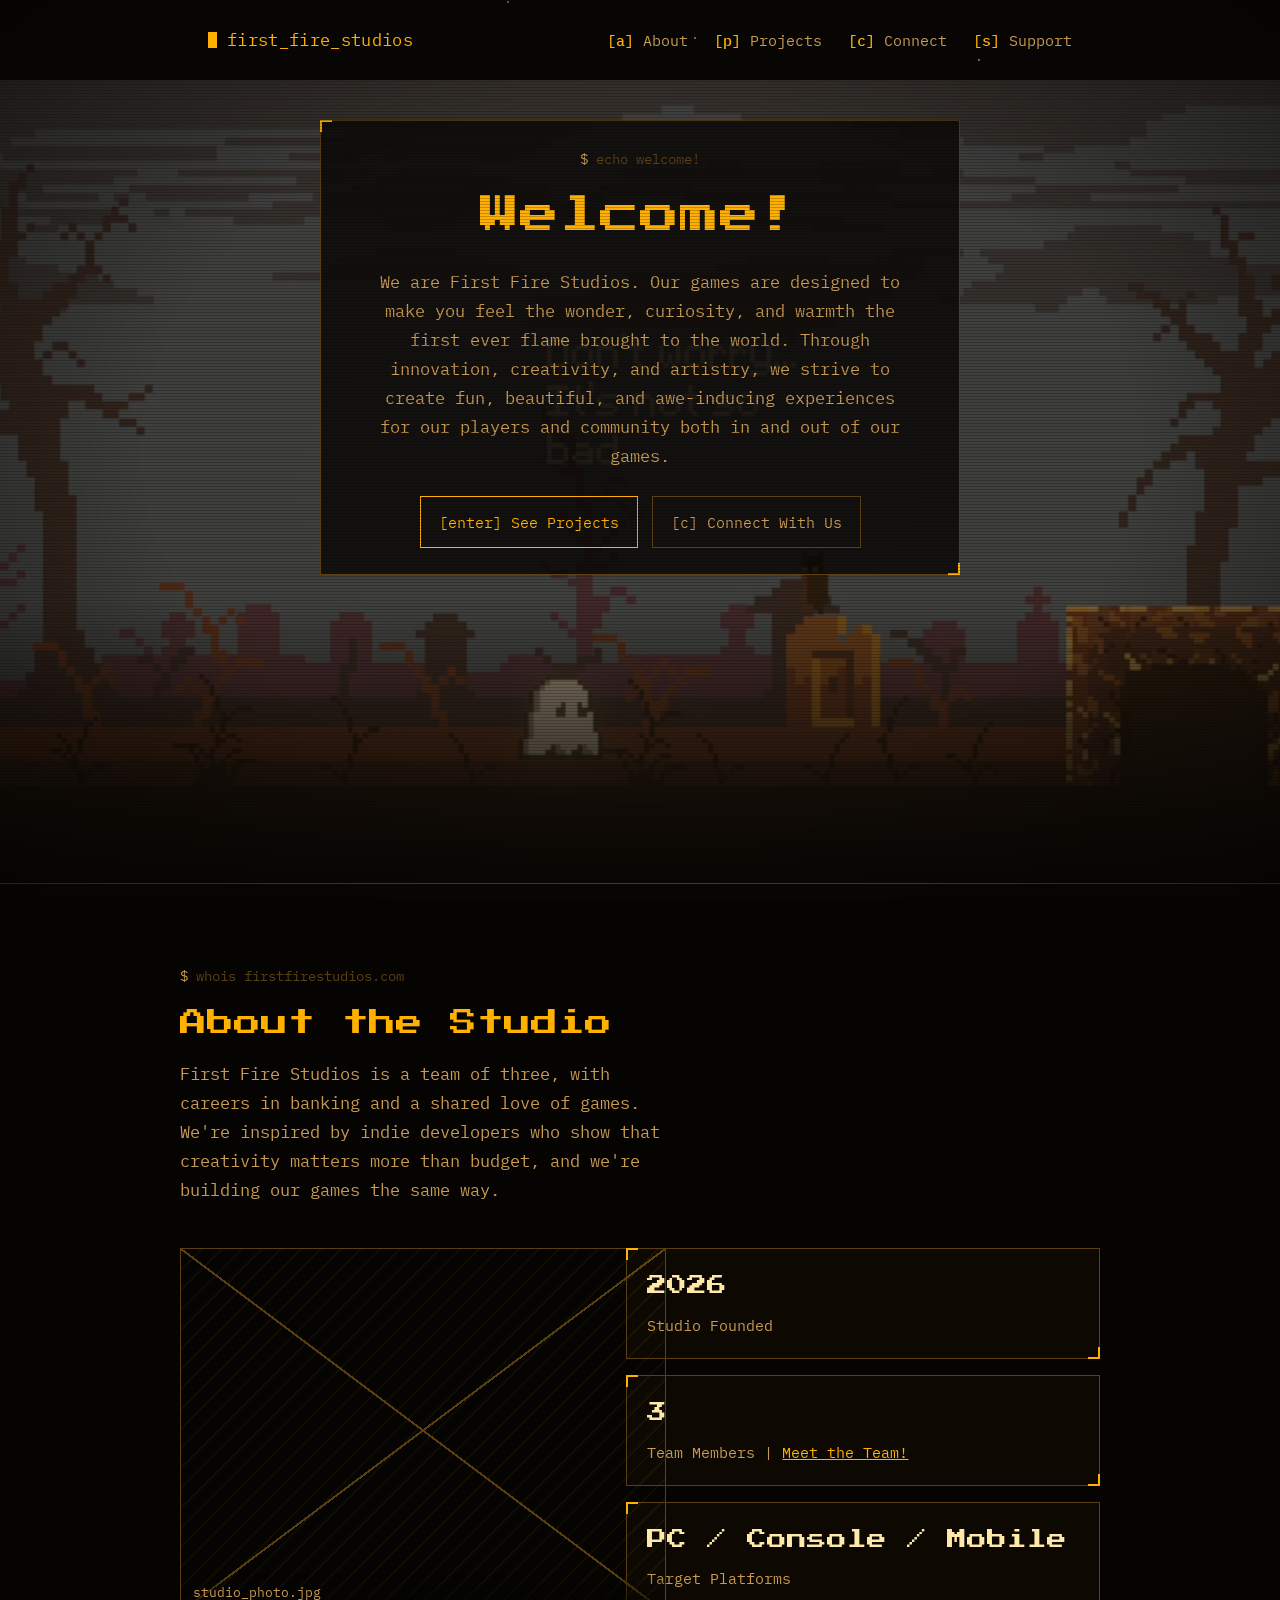
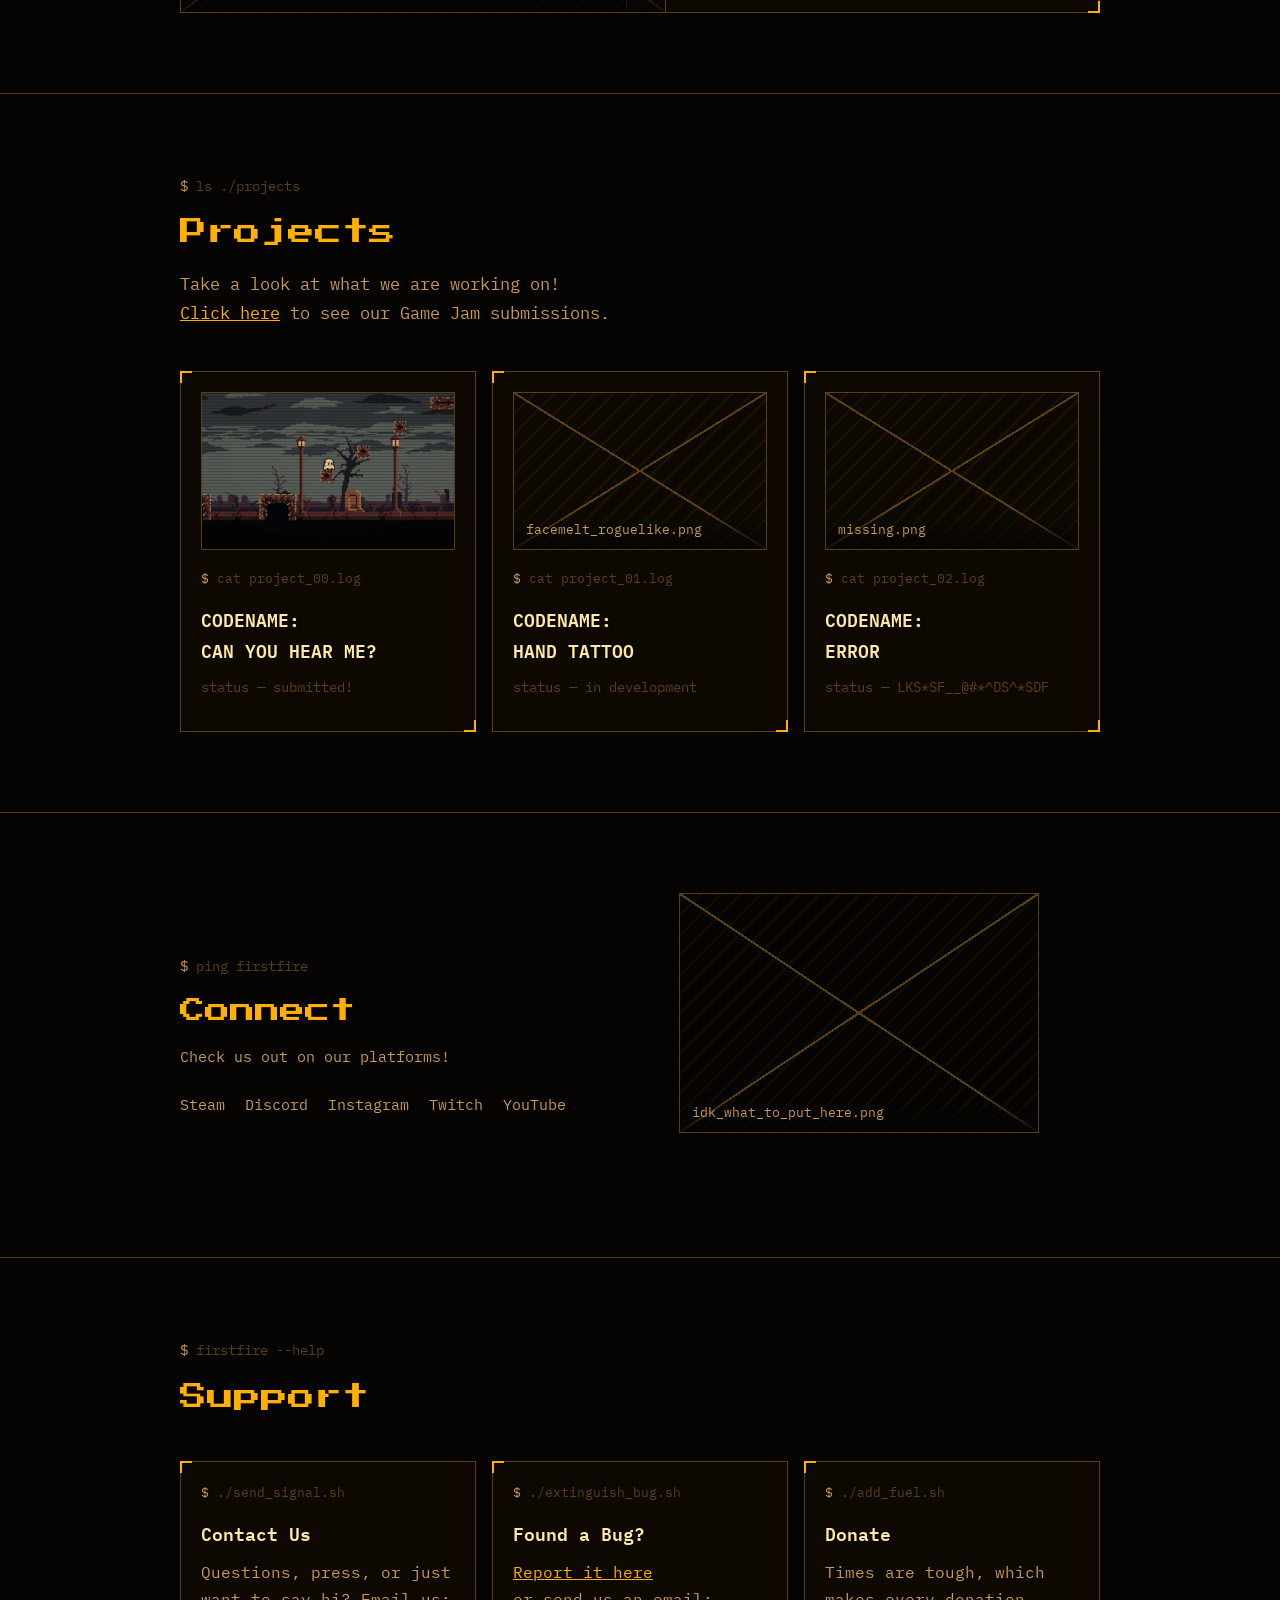
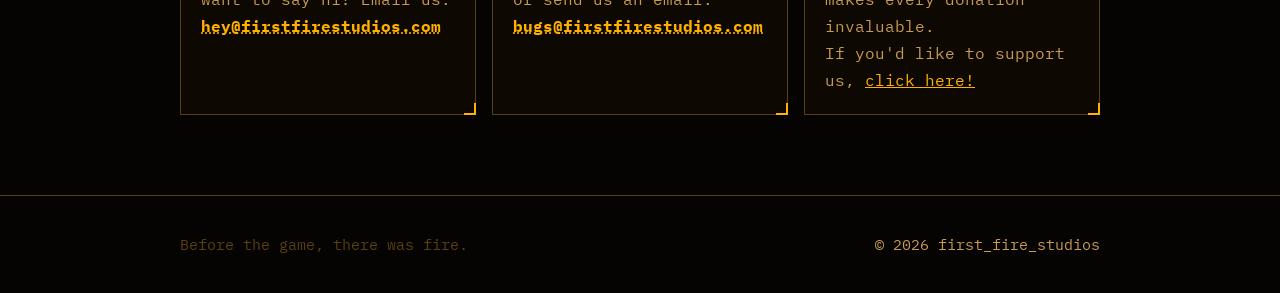
<file: index.html>
<!DOCTYPE html>
<html lang="en">
<head>
<meta charset="UTF-8">
<meta name="viewport" content="width=device-width, initial-scale=1.0">
<title>First Fire Studios | Home</title>
<link rel="preconnect" href="https://fonts.googleapis.com">
<link rel="preconnect" href="https://fonts.gstatic.com" crossorigin>
<link rel="stylesheet" href="css/base.css">
<link rel="stylesheet" href="css/index.css">
<link href="https://fonts.googleapis.com/css2?family=Press+Start+2P&family=IBM+Plex+Mono:wght@400;500;600&display=swap" rel="stylesheet">
</head>

<body>
<canvas id="ember-canvas"></canvas>
<div id="scanlines"></div>
<div id="vignette"></div>
<div id="flicker"></div>

<header>
  <a class="logo" href="#top">
    <span class="cursor"></span>
    first_fire_studios
  </a>
  <nav>

    <div class="dropdown">
      <a href="#about"><b>[a]</b> About</a>
      <div class="dropdown-menu">
        <a href="meettheteam.html">Meet the Team</a>
      </div>
    </div>

    <div class="dropdown">
      <a href="#projects"><b>[p]</b> Projects</a>
      <div class="dropdown-menu">
        <a href="gamejams.html">Game Jams List</a>
      </div>
    </div>

    <div class="dropdown">
      <a href="#connect"><b>[c]</b> Connect</a>
      <div class="dropdown-menu">
        <a href="#connect">Steam</a>
        <a href="#connect">Discord</a>
        <a href="#connect">Instagram</a>
        <a href="#connect">Twitch</a>
        <a href="#connect">YouTube</a>
      </div>
    </div>

    <div class="dropdown">
      <a href="#support"><b>[s]</b> Support</a>
      <div class="dropdown-menu">
        <a href="#support">Contact Us</a>
        <a href="reportbugs.html">Found a Bug?</a>
        <a href="donate.html">Donate</a>
      </div>
    </div>

  </nav>
</header>

<main id="top">

  <section class="hero-wrap">
    <video class="hero-video" autoplay muted loop playsinline preload="metadata" poster="img/dontworry.png" aria-hidden="true">
      <source src="vid/CanYouHearMe_480p.mp4" type="video/mp4">
    </video>
  
    <div class="hero">
      <div class="panel hero-box">
        <span class="prompt">echo welcome!</span>
        <h1>Welcome!</h1>
        <p>
          We are First Fire Studios. Our games are designed to make you feel the wonder, curiosity, and warmth 
          the first ever flame brought to the world. Through innovation, creativity, and artistry, we strive to 
          create fun, beautiful, and awe-inducing experiences for our players and community both in and out of 
          our games.
        </p>
        <div class="hero-actions">
          <a class="btn" href="#projects"><kbd>[enter]</kbd> See Projects</a>
          <a class="btn btn-ghost" href="#connect"><kbd>[c]</kbd> Connect With Us</a>
        </div>
      </div>
<!--  <div class="panel media-panel">
        <span class="tag">early build</span>
        <span class="prompt">./play_trailer.sh</span>
        <button class="media-frame" type="button" aria-label="Play the first_fire_studios trailer">
          <span class="media-scan"></span>
          <span class="play-btn">
            <svg viewBox="0 0 24 24" width="22" height="22" aria-hidden="true"><path d="M6 4l14 8-14 8V4z" fill="currentColor"/></svg>
          </span>
          <span class="media-meta">gameplay_footage.mp4 &middot; 00:00</span>
        </button>
      </div>
    </div> -->
  </section>

  <section id="about">
    <div class="section-inner">
      <div class="section-head">
        <span class="prompt">whois firstfirestudios.com</span>
        <h2>About the Studio</h2>
        <p>
          First Fire Studios is a team of three, with careers in banking and a shared love of games. 
          We're inspired by indie developers who show that creativity matters more than budget, and 
          we're building our games the same way.
        </p>
      </div>
      <div class="about-grid">
        <div class="img-placeholder" style="--ratio:4/3;">
          <span class="file-label">studio_photo.jpg</span>
        </div>
        <div class="stats">
          <div class="panel stat">
            <span class="num">2026</span>
            <span class="label">Studio Founded</span>
          </div>
          <div class="panel stat">
            <span class="num">3</span>
            <span class="label">Team Members | <a class="text-link" href="meettheteam.html">Meet the Team!</a></span>
          </div>
          <div class="panel stat">
            <span class="num">PC / Console / Mobile</span>
            <span class="label">Target Platforms</span>
          </div>
        </div>
      </div>
    </div>
  </section>

  <section id="projects">
    <div class="section-inner">
      <div class="section-head">
        <span class="prompt">ls ./projects</span>
        <h2>Projects</h2>
        <p>Take a look at what we are working on!<br>
          <a class="text-link" href="gamejams.html" target="_blank" rel="noopener noreferrer">Click here</a> to see our Game Jam submissions.</p>
      </div>
      <div class="card-grid">

        <div class="panel card" tabindex="0">
          <div class="img-placeholder has-img" style="--ratio:16/10">
            <img src="img/CanYouHearMe_Loop.gif" alt="CYHM-gif">  
          </div>
          <div class="hover-desc">
              <p>Our entry into <a href="https://itch.io/jam/terror-jam-2026-a-halloween-game-jam" target="_blank" rel="noopener noreferrer">Terror Jam 2026</a> 
                (and our first game!). We plan to continue developing this game for a full release. <a href="https://firstfirestudios.itch.io/can-you-hear-me" target="_blank" rel="noopener noreferrer">Click here to play the demo!</a></p>
            </div>
          <span class="prompt">cat project_00.log</span>
          <h3>CODENAME:<br>CAN YOU HEAR ME?</h3>
          <span class="status">status &mdash; submitted!</span>
        </div>

        <div class="panel card" tabindex="0">
          <div class="img-placeholder"><span class="file-label">facemelt_roguelike.png</span>
          </div>
          <div class="hover-desc">
            <p>A new take at the popular, and extremely addicting rogue-like genre.</p>
          </div>
          <span class="prompt">cat project_01.log</span>
          <h3>CODENAME:<br>HAND TATTOO</h3>
          <span class="status">status &mdash; in development</span>
        </div>

        <div class="panel card" tabindex="0">
          <div class="img-placeholder"><span class="file-label">missing.png</span>
          </div>
          <div class="hover-desc">
            <p>i7GLxISe/hTFFUu7qCaRtJOWkboqAsJQA+khMzkh46+3BuwdQJK/ITE2MCGNrx159R6rdbklKrW0hBAhMTYwIfNNc1+DnsN8skwhMzkhGiExMiEB01U9UQchMTAh2f7AD5uHs5TGbEl7s4wZA69hkpOuUw/xE1q5FQhuOyEzNCEWnzBNIPB/blBQ7IOq7CojNjOuSKlS0P5+hyExMCG9nizpV74hMzMhpdvFjY+PVytT3W3lFe7Vb9bidh4kyvKX9DfL1EE8g3wbXbUszveDeKyr0l2tiGn+RSE5IZu4YJyG0E/4vswu7Io6QtjME0PPTmDLVbSi3cT8SBkpj4g/4s2AfR7/uEJJv0shMTEhHoUDuoNe+ey9ymqbD0OO0rWY47VR/Fbjv4x7yU6rf4xuffs9ErReqtwIcjIEdSEwISEzNCGMAUF0RvFW52OGYk673JLuo+xLmlkUdI3mKHxNQh6zX0vmVag7PRusXZMZITMzIRuJwJg7HwOZZB/[base64]/6pQ46K7tPnFYXk8+rWwwKnljzg8mlezITAhr+m6g4shMCEc9eF4VS9eezsfVl4vP0f0Pqc1UOKBkUXMi1UhMTAhOkRqSqbd8VxbguDivRMyb/e6d04YYP7+e7D9eeqh9mpmOjLlZyE5IXwmM7x0T/EEklTQTqqjE4OFl91OulHBzsPIm2whMTYwITmkQmkSITM5ISTUBLkt6+ZMaoB1yKu4bHZ1LcSSpcncp7Lf2jVitiPFaxo3W4zxkNLNYxVoiM+PITE2MCEhMTEhuQTtR+5HioKnKmCx/FiA21P2P6O0LXd03zjGqJLuSd5bQ/n7ITM5IVIyQ3Nhrj4WITkhocHuU6749OISD6th58UgtH/sJLka+iPzh8zu22O7vjZIQbtJdfScHGiE3RAhMTIhY8IUurTW4Rq7dttPObmv4YoatgFprn37cFdyyqetPLvayaUyu27kjSExMCH4c94O0XOL54bGk/[base64]/8Ta7cCH/Wa89KBxqnszxFOXCE5IT+jmxWyOQcpwvApqs1Aghwdbi/B6tcoLveDATrL4Do8STVNqfHN791JHkljaUDZ8AYagqQZBBp+8YuvYqhlITE2MCGnFMh/baqOn/pGc6OpIFBk3/BcjB6jF/7euHTUW36qOuaMo98weUAyhwdS3iExMCFfvWph12E38TM3Xj0phRRJtngvKs9YWqF129Yxj8MWbd1AITM5IbVo4Jc4aEuVPzNY7KRrW+PqI5S1fEqfi5POeKFoRwUhMzQh+r4t2jmZbwfLFpr/ox/kEfxdXD08H+MVi1rAUvSr+KzjYdc6HAVswP30tBJaxN7SNDf8N9QF/[base64]/ctJfqVO153NrphhE6/eeHlDUR5n1iELw8ITM0IYClWCExMiHl53k4d3ZlO3MEa82I4Rfi+CwoyaHwNCvNPyU4kb9GktmQfxEC2tKTrl9u+GNPZ5ybhINteE6od6/hbRg3YRee3D8cnUdCaBVzMkkpSpaR0tpSv2eH8tzQpLOqQ5Ip3iEzMyGI422hsi1BGZp1ljieLilfQhMvMQXbITEwIX2mziExMyHOYSMf11/rvIFB65buZKztWHp7IzhQMopC6/dPVmSjO/mtbFcphFLlEsSJMkk3ITkh9sp9ek8WTOjUgdPA9snNrSE5ISZmu1V47/Ln6EDZOdDGr/8/uRzbXNhFAvMVhej5ITEzIe9EfHbFS7ZjLLBwsIiZwxdjLnDidYRsmKsGSuk+hPw70CPO25Hy++c0YCEzNCG6ggYq7bHV8a6BxRME9NghMzMhUUX+2CEwIU1nrQHJkcMvJVxXuN/JOKSHVNbOiMXhlJ/VckMV36ZttlljxWd2cvl0ZnW0JaTbMm52NGtbD+fpgo4aJEKfwtXZ9ccRQSxG828WITAhPe3POlvqITM0IVybBtS12OcaXfTCWfTFOX6F2HqEWMAILj9t/3Wm0QQk5PKH1/TgNpez7k462Ii3Fc990Sww8B35OhzxMhHJmKwyRo9d8XUl4sGTmmFy/eFMVS1Rcz6SkhmbWIzHShcxITkhvE/pLql0ufCa0tPlPXnR+2EGZ0pAiCPM3zqpq5OCj20SGPaeGiXdLySmQ2squouzXNN/5KMgbxVQMxNUnKcPVoIxITE2MCHE0C1FmkwVklQbtJ6HBWR2mAJdQa6zUyE5IcmQwuTqDhfGcYZpjOitg8T+ZZTcr1m3bF3yczSKcZfLpCjkUEfNeqqY1vBSSP/8GEHjGhM9lzHq+ZSuYpjCTB09uRpAjKqmxECMASExMSE82nhKcvFJ/sutU6Lspga2dfPUslDpkMkhMTEhhY93yqYdKjLp626oIyquORnCrkqNaRC0SJdXYUIYAmYpwYmG0O9S7fIhMzkh7yVfGlOmtBbBWdak6Y6urCExMSF7wMQfwPbX8WzLtO6to4iddPmIYIhH1MQ5G+cHzFi+b4inxgZP9vQ0JD0GWAhtSFQQc6dwabQF/yEwIWa9wa8hMTAhacTVITEwIe5JYMtu0c+nmJcQ5rSuugMbBFL/Dq+ZuznrX6+jITEzITedT9VxXcEhMTIhnWr1lHHMvvsR2gGb6YNSY/lCOUYekF2IO2kGy/khMCGasZVKh1F55HNVT6tAmEzh6hH/gaWzW8EeXAiN7YL3Pxnh1pwV0pBjfhHg0/V5RxcFptnCa203RmXN1pG66FWsZ23uH7QVamFYMahHYOk1jjPWJujGhKwqcdHpITM0ITJjITMzIUyNyVZ+um/QKf2cLI92RFSf/CEzNCHYE6znjFovLaq9L528Omvb0C8hMCGbm8zy9K941Vy2sBDlHVHTFJVR2VBSPmQX7Cqm6q9mMXeWsLZgxlpoxk28SlJrPFNFTbylSEbpkZKR/kHsYhed9zAW2apBsFAawyRjFX+UzqdW/2dAYYMtatP3OXDy37GH7qHg6d6DZ/1MfNJDsa2Pn7xS9cIxoe5jacPqtH4joXHJIO3PR5RxEjnmqxZpVJ48G8oBG5qSITE2MCE7UvhsrSOofYrMOR3jVltSRldrjc1CpBX5koOB+PxswH7wWIFndQPSITM0IU2MJf/ExxYhMzkhjmPJfCEzOSH9gqbBN05Nv/vayBMCjHYIsT8hMTAh6xQwuyEwIcnO5YWVVuL3NviTNOoQuRvU3veaZ8EetPEUV+BpuBp54jCAghW4HAYUE6bMePDAIAFGX3Tsk0lQMvuvNlHpI0OG8ZoOFji7dohgUsTyZ7S+QCExMCE70pXsCGwhMzMhl5VKpHMDzSDAWkwDPzBY1HQuJDaA2f//l+SWR2XCkvsGaDfOGtLdgl08wNNu3nu5JO8RhmMpvzAqITE2MCHQ3bKS6Cb7s76WsE/gS7g3bMPY9llyiOWlr2j5i1SMGjNj5VBepj4yGOfV9p7zRSEzMyGAYhN3/lasCCExMiHC9ZuudNNkeCZqITkh1/rnVe/hVMyIy0dzNRhWRkXGWmqMH+4eiaP3yOdGe/Q/qEXoITExIaGUTO9SzUchMzQh1iNZHw==</p>
          </div>
          <span class="prompt">cat project_02.log</span>
          <h3>CODENAME:<br>ERROR</h3>
          <span class="status">status &mdash; LKS*SF__@#*^DS^*SDF</span>
        </div>

      </div>
    </div>
  </section>

  <section id="connect">
    <div class="section-inner cta">
      <div>
        <span class="prompt">ping firstfire</span>
        <h2>Connect</h2>
        <p>Check us out on our platforms!</p>
        <div class="footer-links" style="margin-top:22px;">
          <a href="#">Steam</a>
          <a href="#">Discord</a>
          <a href="#">Instagram</a>
          <a href="#">Twitch</a>
          <a href="#">YouTube</a>
        </div>
      </div>
      <div>
        <div class="img-placeholder" style="--ratio:3/2; margin-bottom:44px; max-width:360px;">
          <span class="file-label">idk_what_to_put_here.png</span>
        </div>
      </div>
    </div>
  </section>

  <section id="support">
    <div class="section-inner">
      <div class="section-head">
        <span class="prompt">firstfire --help</span>
        <h2>Support</h2>
      </div>
      <div class="card-grid">
        <div class="panel card">
          <span class="prompt">./send_signal.sh</span>
          <h3>Contact Us</h3>
          <p>
            Questions, press, or just want to say hi? Email us:<br>
            <button type="button" class="copy-email" data-email="hello@firstfirestudios.com" title="Click to copy">hey@firstfirestudios.com</button>
          </p>
        </div>

        <div class="panel card">
          <span class="prompt">./extinguish_bug.sh</span>
          <h3>Found a Bug?</h3>
          <p>
            <a href="reportbugs.html">Report it here</a>
            <br>or send us an email:<br>
            <button type="button" class="copy-email" data-email="bugs@firstfirestudios.com" title="Click to copy">bugs@firstfirestudios.com</button>
          </p>
        </div>

        <div class="panel card">
          <span class="prompt">./add_fuel.sh</span>
          <h3>Donate</h3>
          <p>
            Times are tough, which makes every donation invaluable.<br>If you'd like to support us, <a href="donate.html">click here!</a> 
          </p>
        </div>
      </div>
    </div>
  </section>
</main>

<footer>
  <div class="footer-inner">
    <span class="footer-prompt">Before the game, there was fire.</span>
    <span>&copy; 2026 first_fire_studios</span>
  </div>
</footer>
<script src="js/script.js"></script>
</body>
</html>
</file>
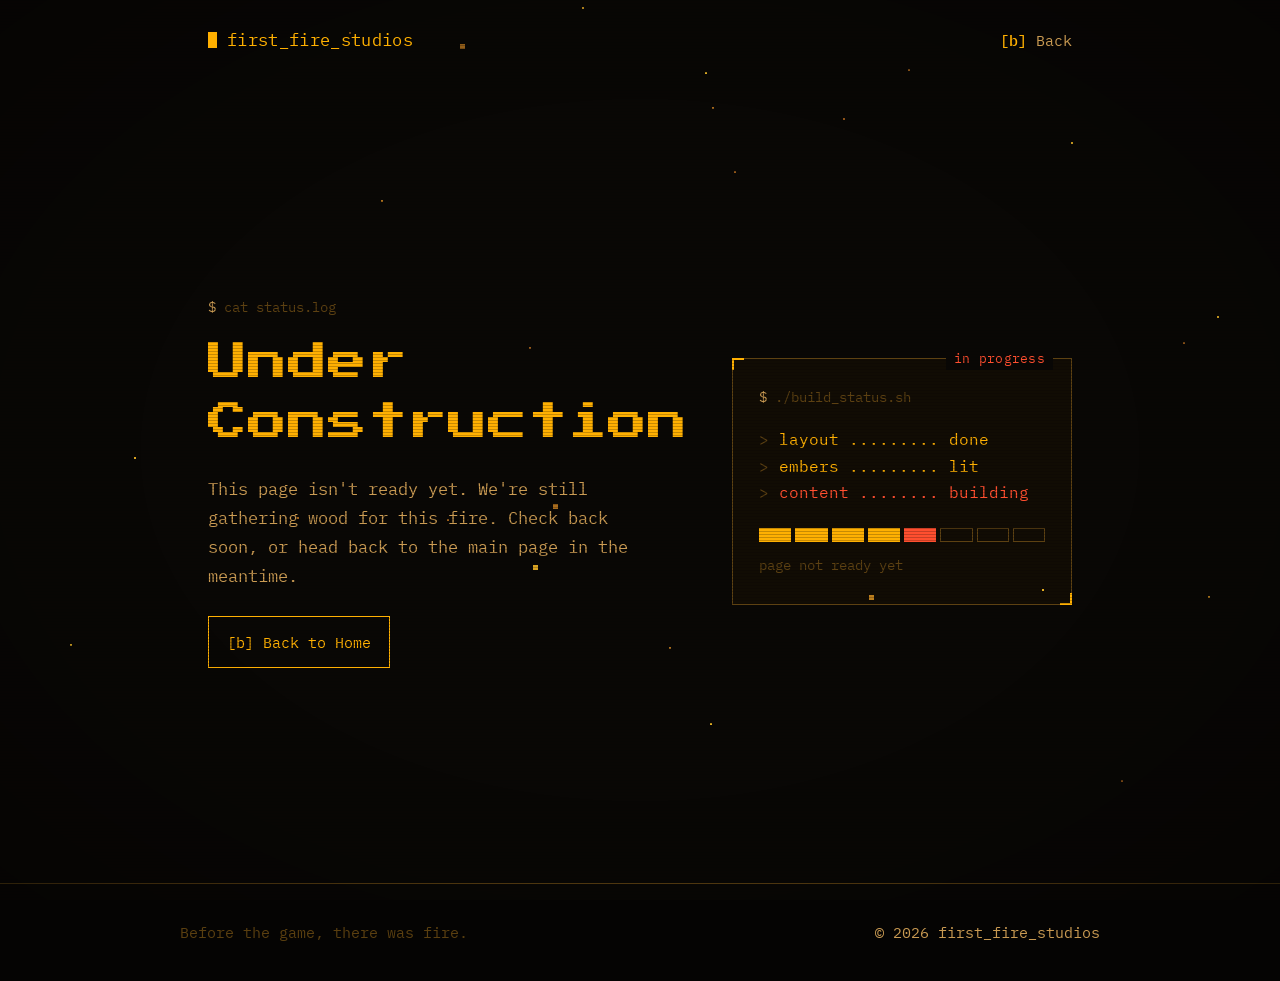
<file: donate.html>
<!DOCTYPE html>
<html lang="en">
<head>
<meta charset="UTF-8">
<meta name="viewport" content="width=device-width, initial-scale=1.0">
<title>First Fire Studios | Under Construction</title>
<link rel="preconnect" href="https://fonts.googleapis.com">
<link rel="preconnect" href="https://fonts.gstatic.com" crossorigin>
<link rel="stylesheet" href="css/base.css">
<link rel="stylesheet" href="css/underconstruction.css">
<link href="https://fonts.googleapis.com/css2?family=Press+Start+2P&family=IBM+Plex+Mono:wght@400;500;600&display=swap" rel="stylesheet">
</head>

<body>
<canvas id="ember-canvas"></canvas>
<div id="scanlines"></div>
<div id="vignette"></div>
<div id="flicker"></div>

<header>
  <a class="logo" href="index.html">
    <span class="cursor"></span>
    first_fire_studios
  </a>
  <nav>
    <a href="index.html"><b>[b]</b> Back</a>
  </nav>
</header>

<main id="top">

  <section class="hero" style="border-top:none;">
    <div>
      <span class="prompt">cat status.log</span>
      <h1>Under Construction</h1>
      <p>This page isn't ready yet. We're still gathering wood for this fire. Check back soon, or head back to the main page in the meantime.</p>
      <div class="hero-actions">
        <a class="btn" href="index.html"><kbd>[b]</kbd> Back to Home</a>
      </div>
    </div>

    <div class="panel media-panel">
      <span class="tag">in progress</span>
      <span class="prompt">./build_status.sh</span>
      <ul class="build-log">
        <li class="ok">layout ......... done</li>
        <li class="ok">embers ......... lit</li>
        <li class="wip">content ........ building</li>
      </ul>
      <div class="progress" role="img" aria-label="Page construction progress">
        <span class="done"></span>
        <span class="done"></span>
        <span class="done"></span>
        <span class="done"></span>
        <span class="active"></span>
        <span></span>
        <span></span>
        <span></span>
      </div>
      <span class="progress-label">page not ready yet</span>
    </div>
  </section>

</main>

<footer>
  <div class="footer-inner">
    <span class="footer-prompt">Before the game, there was fire.</span>
    <span>&copy; 2026 first_fire_studios</span>
  </div>
</footer>
<script src="js/script.js"></script>
</body>
</html>
</file>
<file: css/base.css>
/* =========================================================
   base.css  |  shared by EVERY page
   (variables, reset, typography, CRT effects, header/nav,
   panels, buttons, hero, section shell, footer)
   ========================================================= */

:root{
  --bg:#050403;
  --panel:rgba(255,176,0,0.035);
  --amber:#ffb000;
  --amber-bright:#ffe9a8;
  --amber-soft:#c99a52;
  --amber-dim:#5a3f10;
  --alert:#ff4d2e;
}

*{box-sizing:border-box;}
html{scroll-behavior:smooth; font-size:112.5%;}
body{
  margin:0;
  background:var(--bg);
  color:var(--amber-soft);
  font-family:"IBM Plex Mono", monospace;
  font-size:15px;
  line-height:1.7;
  overflow-x:hidden;
}
::selection{background:var(--amber); color:#000;}

h1,h2{
  font-family:"Press Start 2P", monospace;
  font-weight:400;
  color:var(--amber);
  margin:0;
  line-height:1.5;
}

a{color:inherit;}

.prompt{
  display:block;
  color:var(--amber-dim);
  font-size:0.8rem;
  margin-bottom:14px;
}
.prompt::before{content:"$ "; color:var(--amber-soft);}

.text-link{
  color:var(--amber);
  text-decoration:underline;
}
.text-link:hover,
.text-link:focus-visible{
  color:var(--amber-bright);
}

/* ---------- CRT OVERLAY ---------- */
#scanlines{
  position:fixed; inset:0; z-index:150; pointer-events:none;
  background:repeating-linear-gradient(
    to bottom,
    rgba(0,0,0,0.22) 0px,
    rgba(0,0,0,0.22) 1px,
    transparent 1px,
    transparent 3px
  );
  mix-blend-mode:multiply;
}
#vignette{
  position:fixed; inset:0; z-index:151; pointer-events:none;
  background:radial-gradient(ellipse at center, transparent 55%, rgba(0,0,0,0.55) 100%);
}
#flicker{
  position:fixed; inset:0; z-index:152; pointer-events:none;
  background:rgba(255,200,120,0.015);
  animation:flicker 6s infinite;
}
@keyframes flicker{
  0%,100%{opacity:1;}
  45%{opacity:0.4;}
  46%{opacity:1;}
  72%{opacity:0.6;}
  73%{opacity:1;}
}

/* ---------- EMBER BACKGROUND ---------- */
#ember-canvas{
  position:fixed;
  inset:0;
  width:100%;
  height:100%;
  z-index:0;
  pointer-events:none;
}

header, main, footer{position:relative; z-index:1;}

.wrap{max-width:920px; margin:0 auto; padding:0 28px;}

/* ---------- HEADER / NAV ---------- */
header{
  position:sticky; top:0; z-index:1000;
  display:flex;
  align-items:center;
  justify-content:space-between;
  max-width:920px;
  margin:0 auto;
  padding:26px 28px;
}
.logo{
  display:flex;
  align-items:center;
  gap:10px;
  text-decoration:none;
  color:var(--amber);
  font-size:0.92rem;
  letter-spacing:0.02em;
}
.cursor{
  width:9px; height:16px;
  background:var(--amber);
  animation:blink 1.1s steps(1) infinite;
}
@keyframes blink{0%,49%{opacity:1;}50%,100%{opacity:0;}}

nav{display:flex; gap:26px; font-size:0.86rem;}
nav a{text-decoration:none; color:var(--amber-soft); transition:color 0.15s ease;}
nav a:hover{color:var(--amber-bright);}
nav a b{color:var(--amber); font-weight:500;}

/* ---------- NAV DROPDOWN ---------- */
.dropdown{position:relative;}
.dropdown-menu{
  position:absolute;
  top:100%;
  right:0;
  min-width:190px;
  display:flex;
  flex-direction:column;
  gap:10px;
  padding:14px 16px;
  background:var(--bg);
  border:1px solid var(--amber-dim);
  opacity:0;
  visibility:hidden;
  transition:opacity 0.15s ease, visibility 0.15s ease;
}
.dropdown-menu a{white-space:nowrap;}
.dropdown-menu a::before{content:"> "; color:var(--amber-dim);}
.dropdown-menu a:hover::before,
.dropdown-menu a:focus-visible::before{color:var(--amber);}

.dropdown:hover .dropdown-menu,
.dropdown:focus-within .dropdown-menu{
  opacity:1;
  visibility:visible;
}

/* ---------- PANEL / HUD BOX ---------- */
.panel{
  position:relative;
  border:1px solid var(--amber-dim);
  background:var(--panel);
  padding:26px;
}
.panel::before,
.panel::after{
  content:"";
  position:absolute;
  width:10px; height:10px;
}
.panel::before{top:-1px; left:-1px; border-top:2px solid var(--amber); border-left:2px solid var(--amber);}
.panel::after{bottom:-1px; right:-1px; border-bottom:2px solid var(--amber); border-right:2px solid var(--amber);}

/* panel with a floating tag in the corner */
.media-panel{position:relative;}
.media-panel .prompt{margin-bottom:16px;}
.media-panel .tag{
  position:absolute;
  top:-11px; right:18px;
  background:var(--bg);
  padding:0 8px;
  color:var(--alert);
  font-size:0.7rem;
  letter-spacing:0.02em;
}

/* ---------- HERO ---------- */
.hero{
  max-width:920px;
  margin:0 auto;
  padding:56px 28px;
  display:grid;
  grid-template-columns:1fr 1fr;
  gap:44px;
  align-items:center;
}
@media (min-width:801px){
  .hero{min-height:calc(100svh - 97px);}
}
.hero h1{
  font-size:clamp(1.5rem, 3.4vw, 2.2rem);
  margin:6px 0 22px;
}
.hero p{
  max-width:42ch;
  color:var(--amber-soft);
  font-size:0.95rem;
}
.hero-actions{margin-top:26px; display:flex; flex-wrap:wrap; gap:14px;}

/* ---------- BUTTONS ---------- */
.btn{
  display:inline-block;
  background:transparent;
  border:1px solid var(--amber);
  color:var(--amber);
  padding:12px 18px;
  text-decoration:none;
  font-size:0.85rem;
  font-family:"IBM Plex Mono", monospace;
  transition:background 0.15s ease, color 0.15s ease;
}
.btn:hover{background:var(--amber); color:#000;}
.btn-ghost{border-color:var(--amber-dim); color:var(--amber-soft);}
.btn-ghost:hover{background:var(--amber-dim); color:var(--amber-bright);}
.btn kbd{font-family:inherit;}

/* ---------- SECTION SHELL ---------- */
section{padding:80px 28px; border-top:1px solid var(--amber-dim);}
.section-inner{max-width:920px; margin:0 auto;}
.section-head{margin-bottom:44px; max-width:56ch;}
.section-head h2{font-size:clamp(1.15rem, 2.2vw, 1.5rem); margin-bottom:16px;}
.section-head p{color:var(--amber-soft); margin:0; font-size:0.95rem;}

/* ---------- FOOTER ---------- */
footer{padding:36px 28px; border-top:1px solid var(--amber-dim);}
.footer-inner{
  max-width:920px; margin:0 auto;
  display:flex; justify-content:space-between; align-items:center;
  flex-wrap:wrap; gap:14px; font-size:0.82rem;
}
.footer-prompt{color:var(--amber-dim);}
/* .footer-prompt::before{content:"guest@firstfire:~$ ";} */

/* ---------- SHARED RESPONSIVE ---------- */
@media (max-width:800px){
  .hero{grid-template-columns:1fr;}
  nav{display:none;}
}

/* ---------- REDUCED MOTION ---------- */
@media (prefers-reduced-motion: reduce){
  *{animation:none !important; transition:none !important;}
}
</file>
<file: css/index.css>
/* =========================================================
   index.css  |  home page only (load AFTER base.css)
   (trailer frame, image placeholders, about, project and
   support cards, hover descriptions, connect section)
   ========================================================= */
   
/* ---------- HERO VIDEO BACKGROUND ---------- */
.hero-wrap{
  position:relative;
  overflow:hidden;
  padding:0;
  border-top:none;
}
.hero-video{
  position:absolute;
  inset:0;
  width:100%;
  height:100%;
  object-fit:cover;
  z-index:0;
  /* same amber treatment as your project images, plus darkening for readability */
}
/* amber tint + fade into the page background at the bottom edge */
.hero-wrap::after{
  content:"";
  position:absolute;
  inset:0;
  z-index:1;
  pointer-events:none;
  background:
    linear-gradient(to bottom, transparent 65%, var(--bg)),
    linear-gradient(rgba(255,150,0,0.12), rgba(255,150,0,0.12)),
    linear-gradient(rgba(5,4,3,0.5), rgba(5,4,3,0.5));
}
.hero-wrap .hero{
  position:relative;
  z-index:2;
}
/* the box around the welcome message */
.hero-box{
  background:rgba(5,4,3,0.82);
}

/* welcome box centering */
.hero-wrap .hero{
  grid-template-columns:1fr;
  justify-items:center;
  padding-bottom:20vh;   /* raises the box by about 10vh */
}
.hero-box{
  width:100%;
  max-width:640px;
  text-align:center;
  transform:translateY(-8vh);
}
.hero-box p{
  max-width:52ch;
  margin-left:auto;
  margin-right:auto;
}
.hero-box .hero-actions{
  justify-content:center;
}

@media (min-width:801px){
  .hero-wrap .hero{padding-bottom:20vh;}
}

/* ---------- TRAILER FRAME ---------- */
/* .media-frame{
  width:100%;
  aspect-ratio:16/9;
  position:relative;
  display:flex;
  align-items:center;
  justify-content:center;
  background:
    linear-gradient(rgba(255,176,0,0.05), rgba(255,176,0,0.05)),
    repeating-linear-gradient(135deg, rgba(255,176,0,0.05) 0 2px, transparent 2px 14px);
  border:1px solid var(--amber-dim);
  overflow:hidden;
  padding:0;
  cursor:pointer;
  font-family:inherit;
}
.media-frame:hover .play-btn{background:var(--amber); color:#000;}
.media-frame:focus-visible{outline:2px solid var(--amber); outline-offset:3px;}
.media-scan{
  position:absolute;
  left:0; right:0; height:40%;
  background:linear-gradient(rgba(255,176,0,0.09), transparent);
  animation:scan 5s linear infinite;
}
@keyframes scan{
  0%{top:-40%;}
  100%{top:100%;}
}
.play-btn{
  position:relative;
  z-index:1;
  width:56px; height:56px;
  border-radius:50%;
  border:1px solid var(--amber);
  color:var(--amber);
  display:flex;
  align-items:center;
  justify-content:center;
  padding-left:3px;
  transition:background 0.15s ease, color 0.15s ease;
}
.media-meta{
  position:absolute;
  left:14px; bottom:12px;
  z-index:1;
  font-size:0.72rem;
  color:var(--amber-soft);
} */

/* ---------- IMG PLACEHOLDER ---------- */
.img-placeholder{
  position:relative;
  aspect-ratio:var(--ratio, 16/10);
  border:1px solid var(--amber-dim);
  background:repeating-linear-gradient(135deg, rgba(255,176,0,0.05) 0 2px, transparent 2px 14px);
  overflow:hidden;
}
.img-placeholder::before{
  content:"";
  position:absolute; inset:0;
  background:
    linear-gradient(to top right, transparent calc(50% - 1px), var(--amber-dim) calc(50% - 1px), var(--amber-dim) calc(50% + 1px), transparent calc(50% + 1px)),
    linear-gradient(to top left, transparent calc(50% - 1px), var(--amber-dim) calc(50% - 1px), var(--amber-dim) calc(50% + 1px), transparent calc(50% + 1px));
}
.img-placeholder .file-label{
  position:absolute; left:0; right:0; bottom:0; z-index:1;
  display:block;
  padding:8px 12px;
  font-size:0.72rem;
  color:var(--amber-soft);
  background:linear-gradient(to top, rgba(5,4,3,0.85), transparent);
}

.img-placeholder.has-img{background:none;}
.img-placeholder.has-img::before{display:none;}

.img-placeholder img{
  position:absolute;
  inset:0;
  width:100%;
  height:100%;
  object-fit:cover;
  display:block;
  filter:sepia(0.6) saturate(1.4) hue-rotate(-10deg) contrast(1.05) brightness(0.9);
}

.img-placeholder.has-img::after{
  content:"";
  position:absolute;
  inset:0;
  z-index:1;
  pointer-events:none;
  background:
    linear-gradient(rgba(255,176,0,0.08), rgba(255,176,0,0.08)),
    repeating-linear-gradient(to bottom, rgba(0,0,0,0.18) 0 1px, transparent 1px 3px);
  mix-blend-mode:multiply;
}

/* ---------- ABOUT ---------- */
.about-grid{display:grid; grid-template-columns:1fr 1.1fr; gap:16px; align-items:stretch;}
.about-grid .stats{grid-template-columns:1fr; gap:16px;}
.stats{display:grid; grid-template-columns:repeat(3, 1fr); gap:16px;}
.stat{padding:20px;}
.stat .num{display:block; color:var(--amber-bright); font-size:1.1rem; font-family:"Press Start 2P", monospace;}
.stat .label{display:block; margin-top:10px; font-size:0.82rem; color:var(--amber-soft);}

/* ---------- CARD GRID (PROJECTS / SUPPORT) ---------- */
.card-grid{display:grid; grid-template-columns:repeat(3, 1fr); gap:16px;}
.card{padding:20px;}
.card .img-placeholder{margin-bottom:18px;}
.card .prompt{font-size:0.72rem;}
.card h3{
  font-family:"IBM Plex Mono", monospace;
  color:var(--amber-bright);
  font-size:1rem;
  font-weight:600;
  margin:0 0 10px;
}
.card .status{
  display:block;
  color:var(--amber-dim);
  font-size:0.78rem;
  margin-bottom:12px;
}
.card p{color:var(--amber-soft); font-size:0.88rem; margin:0;}

/* links inside card text */
.card p a{
  color:var(--amber);
  text-decoration:underline;
}
.card p a:hover,
.card p a:focus-visible{
  color:var(--amber-bright);
}

/* click-to-copy email button (Support section) */
.copy-email{
  background:none;
  border:0;
  padding:0;
  font:inherit;
  font-weight:bold;
  color:var(--amber);
  cursor:pointer;
  text-decoration:underline dotted;
}
.copy-email:hover,
.copy-email:focus-visible{
  color:var(--amber-bright);
  text-decoration-style:solid;
}

/* ---------- PROJECT HOVER DESCRIPTION ---------- */
.hover-desc{
  position:absolute;
  inset:1px;
  z-index:3;
  display:flex;
  flex-direction:column;
  justify-content:center;
  padding:24px;
  background:rgba(5,4,3,0.95);
  opacity:0;
  pointer-events:none;        /* only clickable when visible */
  overflow-y:auto;            /* scrolls instead of clipping if it's still too long */
  transition:opacity 0.2s ease;
}
.hover-desc p{
  color:var(--amber-bright);
  font-size:0.82rem;
  margin:0;
}
.hover-desc a{
  color:var(--amber);
  text-decoration:underline;
}
.hover-desc a:hover,
.hover-desc a:focus-visible{
  color:var(--amber-bright);
}
.card:hover .hover-desc,
.card:focus-within .hover-desc,
.card:focus .hover-desc{
  opacity:1;
  pointer-events:auto;
}
.card:focus{outline:2px solid var(--amber); outline-offset:3px;}

/* ---------- CONNECT (CTA) ---------- */
.cta{display:grid; grid-template-columns:1.1fr 1fr; gap:36px; align-items:center;}
.cta h2{font-size:clamp(1.1rem, 2vw, 1.4rem); margin-bottom:14px;}
.cta p{color:var(--amber-soft); max-width:40ch; margin:0;}

.footer-links{display:flex; gap:20px;}
.footer-links a{text-decoration:none; color:var(--amber-soft);}
.footer-links a:hover{color:var(--amber-bright);}

/* ---------- HOME RESPONSIVE ---------- */
@media (max-width:800px){
  .about-grid{grid-template-columns:1fr;}
  .stats{grid-template-columns:1fr; gap:1px;}
  .card-grid{grid-template-columns:1fr; gap:1px;}
  .cta{grid-template-columns:1fr;}
}
</file>
<file: css/underconstruction.css>
/* =========================================================
   underconstruction.css  |  under construction page only
   (load AFTER base.css)
   ========================================================= */

.build-log{
  margin:0 0 22px;
  padding:0;
  font-size:0.88rem;
  color:var(--amber-soft);
}
.build-log li{list-style:none; padding:0; margin:0;}
.build-log li::before{content:"> "; color:var(--amber-dim);}
.build-log .ok{color:var(--amber);}
.build-log .wip{color:var(--alert);}

.progress{
  display:flex;
  gap:4px;
  margin-bottom:10px;
}
.progress span{
  flex:1;
  height:14px;
  border:1px solid var(--amber-dim);
}
.progress span.done{background:var(--amber); border-color:var(--amber);}
.progress span.active{
  background:var(--alert);
  border-color:var(--alert);
  animation:blink 1.1s steps(1) infinite;   /* @keyframes blink lives in base.css */
}
.progress-label{font-size:0.78rem; color:var(--amber-dim);}
</file>
